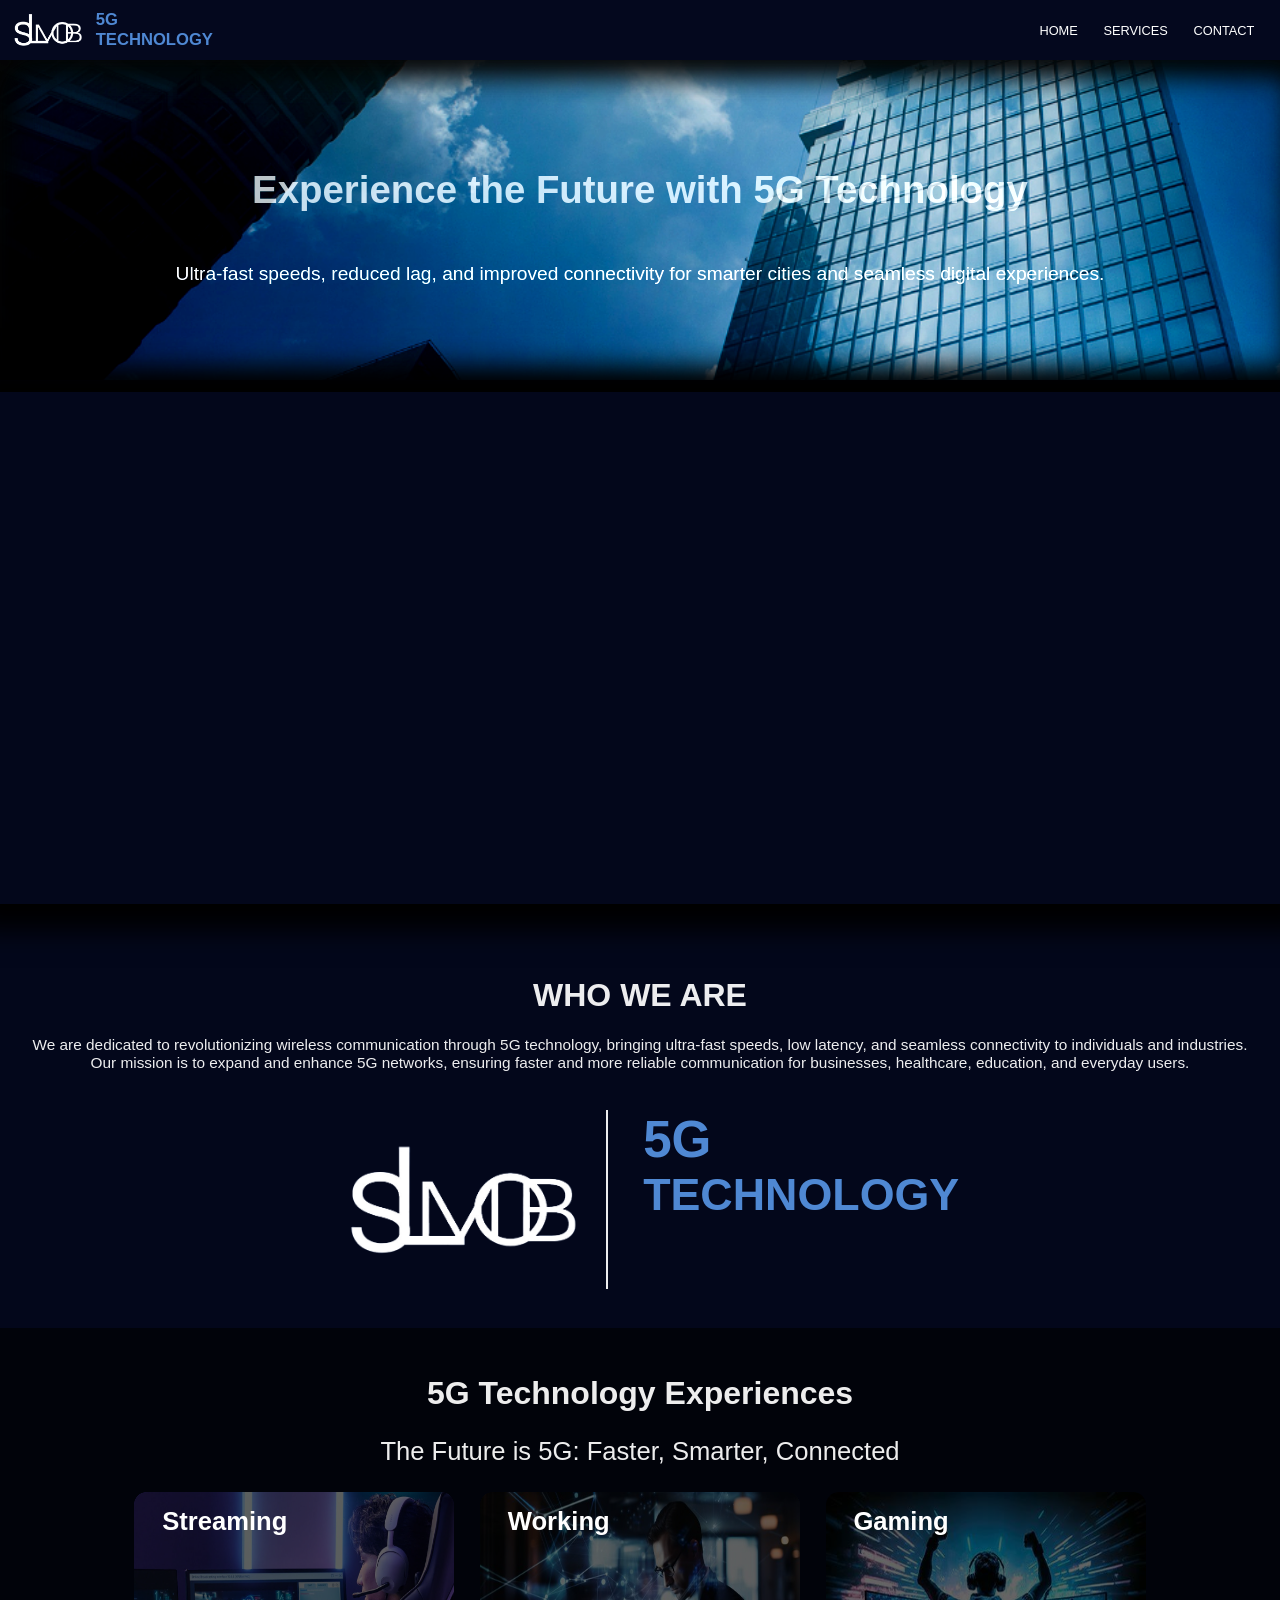
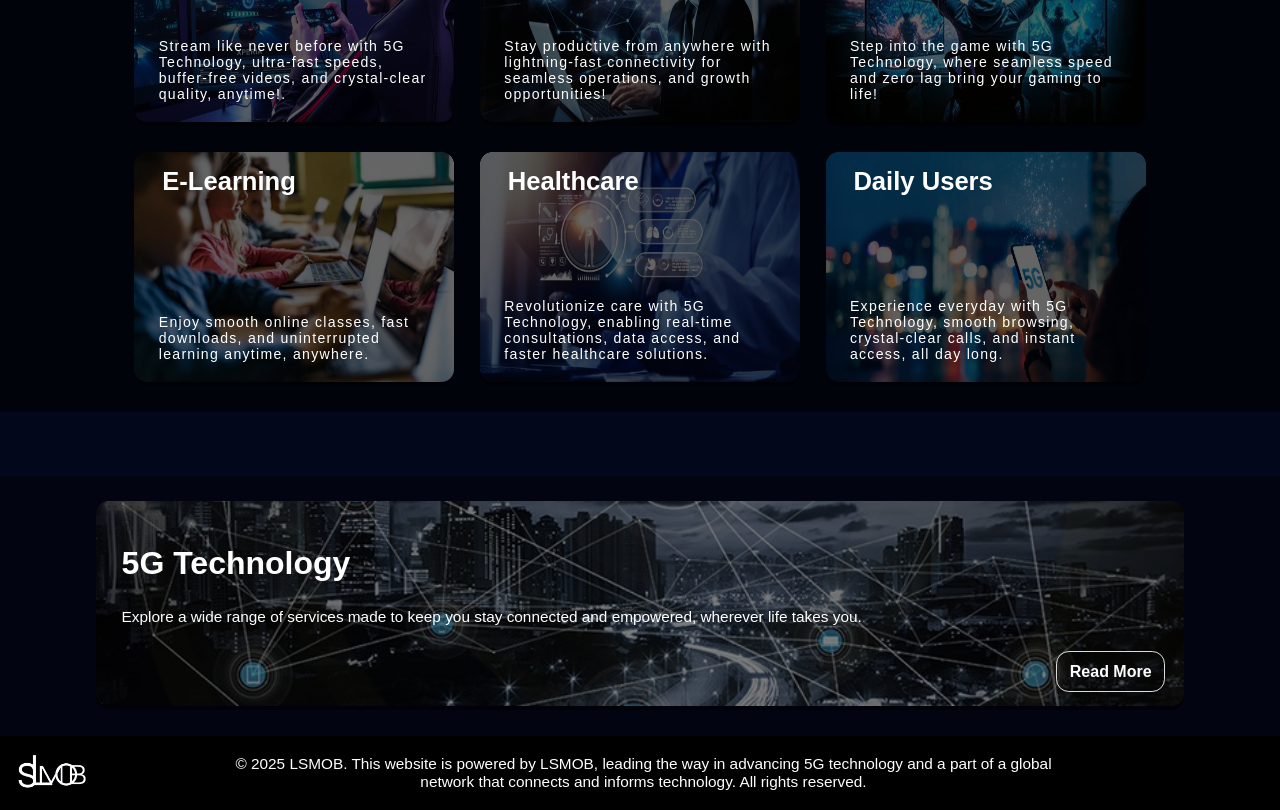
<file: index.html>
<!DOCTYPE html>
<html lang="en">

<head>
    <meta charset="UTF-8">
    <meta name="viewport" content="width=device-width, initial-scale=1.0">
    <title>5G Technology</title>
    <link rel="stylesheet" href="style.css">
</head>

<body>
    <nav class="navbar">
        <div class="logo">
            <img src="img/Lsmob.png" alt="LSMOB LOGO">
            <div style="margin-left: 1vw;">
                <strong>5G</strong><br>
                <span>TECHNOLOGY</span>
            </div>
        </div>
        <ul class="nav-links">
            <li><a href="index.html">HOME</a></li> 
            <li><a href="services.html">SERVICES</a></li>
            <li><a href="contact.html">CONTACT</a></li>
        </ul>
    </nav>


    <section class="hero">
        <h1>Experience the Future with 5G Technology</h1>
        <p>Ultra-fast speeds, reduced lag, and improved connectivity for smarter cities and seamless digital
            experiences.</p>
    </section>

    <section class="vid">
        <video autoplay loop muted plays-inline>
            <source src="video/5glogo.mp4">
        </video>

    </section>


    <div class="container1">
        <h1>WHO WE ARE </h1>
        <p>We are dedicated to revolutionizing wireless communication through 5G technology, bringing ultra-fast speeds,
            low latency, and seamless connectivity to individuals and industries. Our mission is to expand and enhance
            5G networks, ensuring faster and more reliable communication for businesses, healthcare, education, and
            everyday users.</p>

        <div class="logo2">
            <img class="img2" src="img/Lsmob.png" alt="LSMOB LOGO">
            <div style="margin-left: 10px;">
                <strong>5G</strong><br>
                <span>TECHNOLOGY</span>
            </div>
        </div>

        <div class="exp">
            <h1>5G Technology Experiences</h1>
            <p>The Future is 5G: Faster, Smarter, Connected</p>


            <div class="image-container">
                <div class="image-box">
                    <img src="img/gamingg.jpg" alt="Streaming">
                    <div class="overlay">
                        <div class="title">Streaming</div>
                        <div class="description">Stream like never before with 5G Technology, ultra-fast speeds,
                            buffer-free
                            videos, and crystal-clear quality, anytime!.</div>
                    </div>
                </div>

                <div class="image-box">
                    <img src="img/work.jpg" alt="Work">
                    <div class="overlay">
                        <div class="title">Working</div>
                        <div class="description">Stay productive from anywhere with lightning-fast connectivity for
                            seamless operations, and growth opportunities!</div>
                        </div>
                </div>

                <div class="image-box">
                    <img src="img/gaming.jpg" alt="Gaming">
                    <div class="overlay">
                        <div class="title">Gaming</div>
                        <div class="description">Step into the game with 5G Technology, where seamless speed and zero
                            lag
                            bring your gaming to life!</div>
                    </div>
                </div>

                <div class="image-box">
                    <img src="img/educ.webp" alt="Education">
                    <div class="overlay">
                        <div class="title">E-Learning</div>
                        <div class="description">Enjoy smooth online classes, fast downloads, and uninterrupted learning
                            anytime, anywhere.</div>
                    </div>
                </div>

                <div class="image-box">
                    <img src="img/healthcare.jpg" alt="Healthcare">
                    <div class="overlay">
                        <div class="title">Healthcare</div>
                        <div class="description">Revolutionize care with 5G Technology, enabling real-time
                            consultations,
                            data access, and faster healthcare solutions.</div>
                    </div>
                </div>

                <div class="image-box">
                    <img src="img/5gs.webp" alt="5G">
                    <div class="overlay">
                        <div class="title">Daily Users</div>
                        <div class="description">Experience everyday with 5G Technology, smooth browsing,
                            crystal-clear
                            calls, and instant access, all day long.</div>
                    </div>
                </div>
            </div>

        </div>

    </div>

    <div class="ser">
        <div class="serv-container">
            <div class="serv">
                <img src="img/servs.jpg" alt="Streaming" class="img">
                <div class="overlay1">
                    <div class="titlee">5G Technology</div>
                    <div class="descrip">Explore a wide range of services made to keep you stay connected and empowered,
                        wherever life takes you.</div>
                    <div class="link">
                        <a href="services.html" class="read-more-btn">Read More</a>
                    </div>
                </div>
            </div>
        </div>
    </div>
    </div>

   


    <section class="footer">

        <div class="logo3">
            <img class="img3" src="img/Lsmob.png" alt="LSMOB LOGO">
            <p>© 2025 LSMOB. This website is powered by LSMOB, leading the way in advancing 5G technology and a part of
                a global network that connects and informs technology. All rights reserved.</p>
        </div>

    </section>

</body>

</html>
</file>
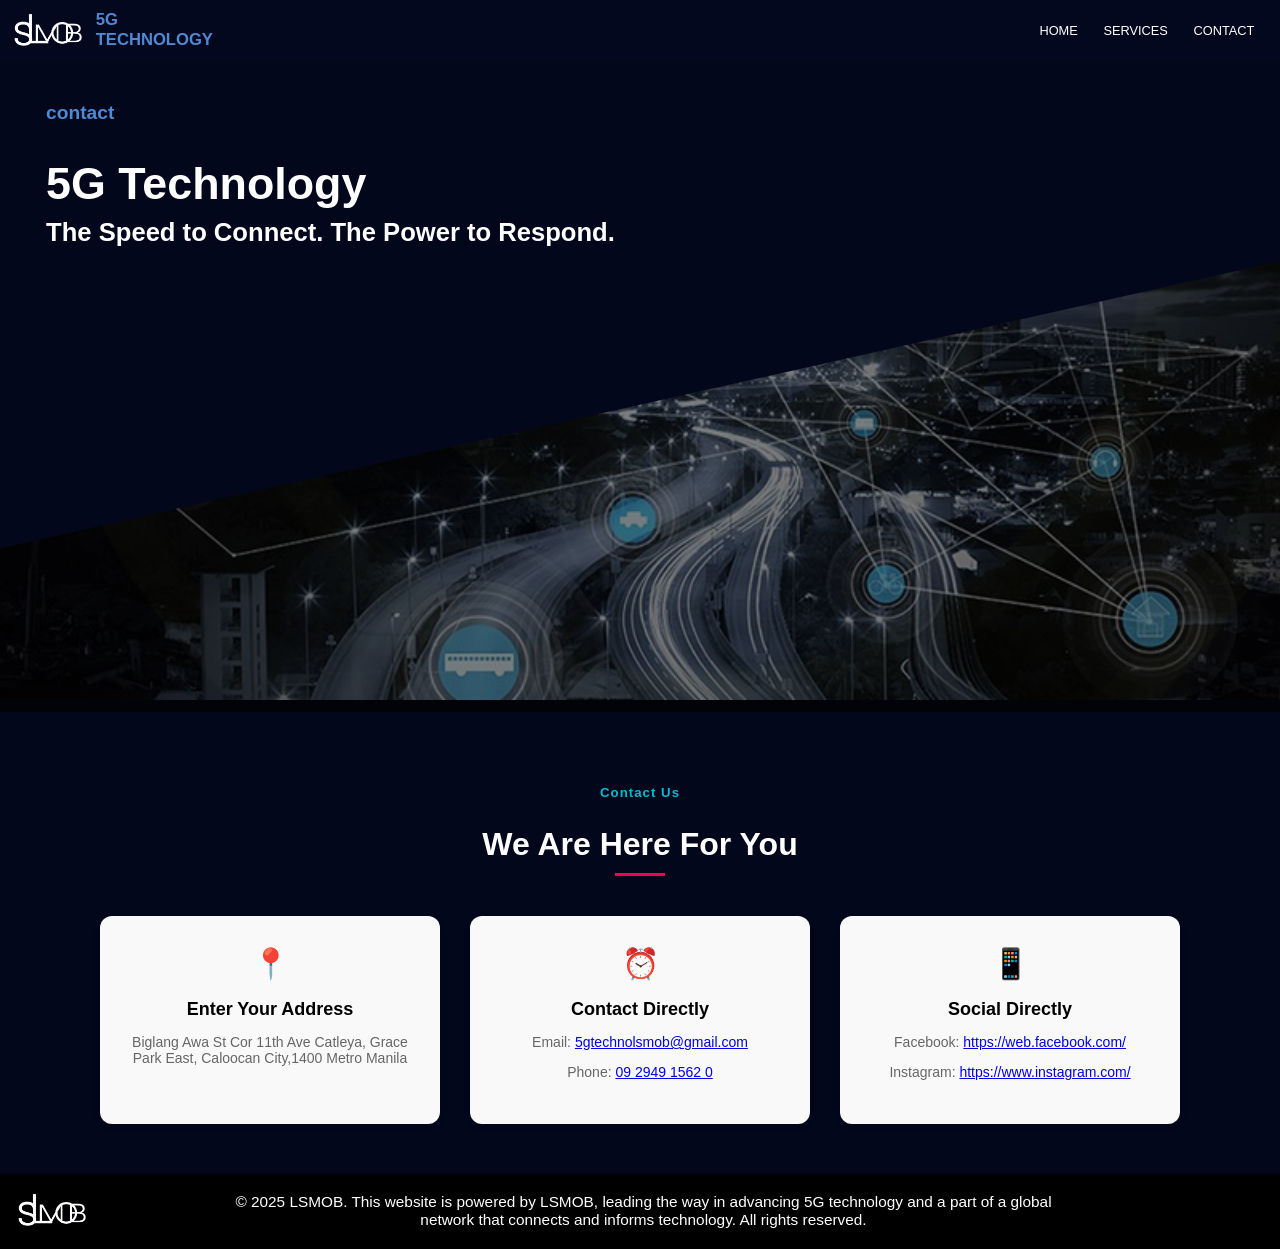
<file: contact.html>
<!DOCTYPE html>

<head>
    <meta charset="UTF-8">
    <meta name="viewport" content="width=device-width, initial-scale=1.0">
    <title>5G for Education</title>
    <link rel="stylesheet" href="style.css">
</head>

<body>
    <nav class="navbar">
        <div class="logo">
            <img src="img/Lsmob.png" alt="LSMOB LOGO">
            <div style="margin-left: 1vw;">
                <strong>5G</strong><br>
                <span>TECHNOLOGY</span>
            </div>
        </div>
        <ul class="nav-links">
            <li><a href="index.html">HOME</a></li>
            <li><a href="services.html">SERVICES</a></li>
            <li><a href="contact.html">CONTACT</a></li>

        </ul>
    </nav>

    <div class="triangle-mask"></div>
    <div class="text">
        <div class="small">contact</div>
        <h1>5G Technology</h1>
        <p>The Speed to Connect. The Power to Respond.</p>
    </div>
    <style>
        .contact-section {
            text-align: center;
            padding: 50px 20px;
        }

        .contact-section h5 {
            color: #00bcd4;
            font-weight: 600;
            margin-bottom: 10px;
            letter-spacing: 1px;
        }

        .contact-section h2 {
            font-size: 32px;
            font-weight: bold;
            margin-bottom: 10px;
            color: white;
        }

        .divider {
            width: 50px;
            height: 3px;
            background: #f50057;
            margin: 10px auto 20px auto;
        }

        .description {
            max-width: 600px;
            margin: 0 auto 40px auto;
            color: #777;
            font-size: 15px;
        }

        .contact-cards {
            display: flex;
            justify-content: center;
            flex-wrap: wrap;
            gap: 30px;
        }

        .card {
            background: #f9f9f9;
            padding: 30px;
            border-radius: 12px;
            box-shadow: 0 2px 10px rgba(0, 0, 0, 0.05);
            max-width: 280px;
            flex: 1;
        }

        .icon {
            font-size: 30px;
            margin-bottom: 10px;
            color: #00bcd4;
        }

        .card h3 {
            margin-bottom: 8px;
            font-size: 18px;
            font-weight: 600;
        }

        .card p {
            font-size: 14px;
            color: #666;
        }

        .social-icons {
            margin-top: 10px;
        }

        .social-icons a {
            margin-right: 15px;
            display: inline-block;
        }

        .social-icons img {
            width: 10px;
            height: 10px;
            vertical-align: middle;
        }
    </style>
    </head>

    <body>
        <section class="contact-section">
            <h5>Contact Us</h5>
            <h2>We Are Here For You</h2>
            <div class="divider"></div>
            <p class="description">
                
            </p>

            <div class="contact-cards">
                <div class="card">
                    <div class="icon">📍</div>
                    <h3>Enter Your Address</h3>
                    <p>Biglang Awa St Cor 11th Ave Catleya, Grace Park East, Caloocan City,1400 Metro Manila</p>
                </div>
                <div class="card">
                    <div class="icon">⏰</div>
                    <h3>Contact Directly</h3>

                    <p>Email: <a href="mailto:yourname@example.com">5gtechnolsmob@gmail.com</a></p>
                    <p>Phone: <a href="tel:+1234567890">09 2949 1562 0</a></p>
                </div>
                <div class="card">
                    <div class="icon">📱</div>
                    <h3>Social Directly</h3>
                    <p>Facebook: <a href="https://web.facebook.com/profile.php?id=61575214815223"
                            target="_blank">https://web.facebook.com/</a></p>
                    <p>Instagram: <a href="https://www.instagram.com/yourprofile"
                            target="_blank">https://www.instagram.com/</a></p>
                </div>
            </div>
        </section>

        <section class="footer">

            <div class="logo3">
                <img class="img3" src="img/Lsmob.png" alt="LSMOB LOGO">
                <p>© 2025 LSMOB. This website is powered by LSMOB, leading the way in advancing 5G technology and a
                    part of
                    a global network that connects and informs technology. All rights reserved.</p>
            </div>

        </section>

    </body>

    </html>
</file>
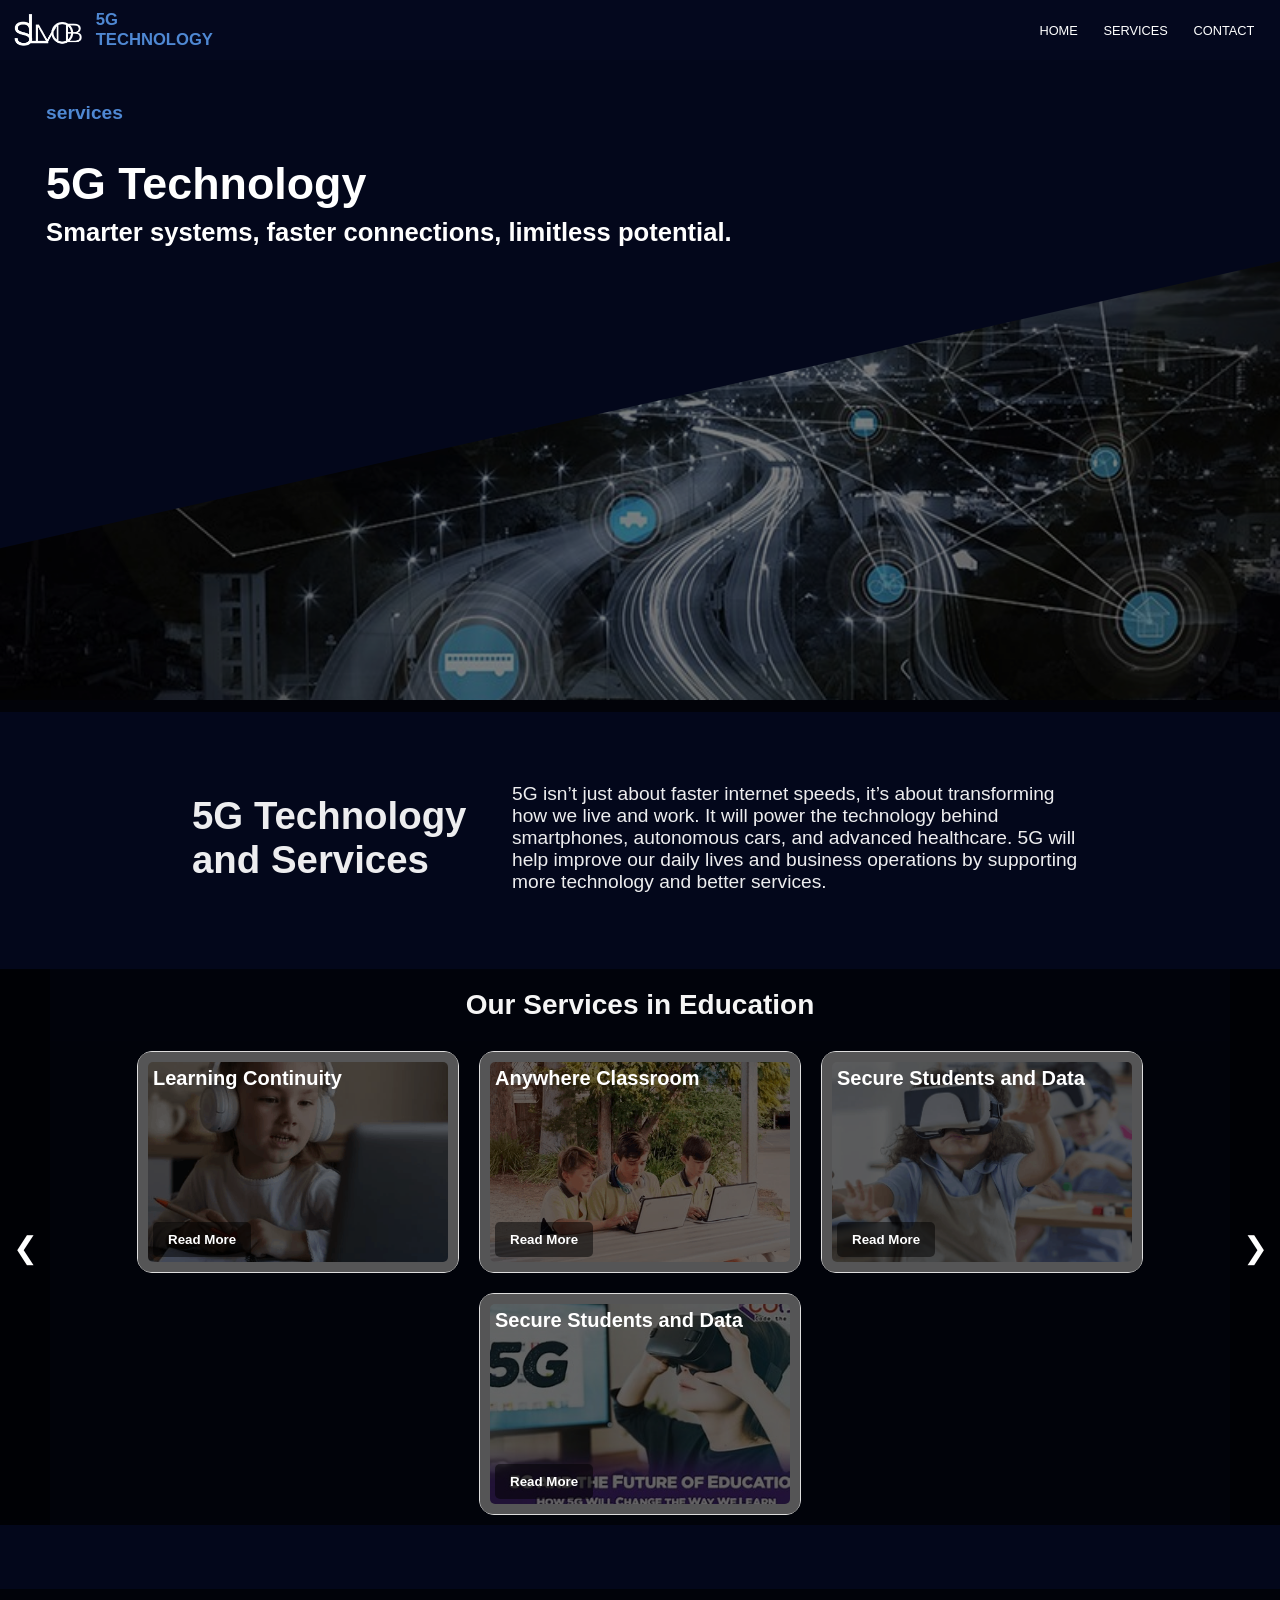
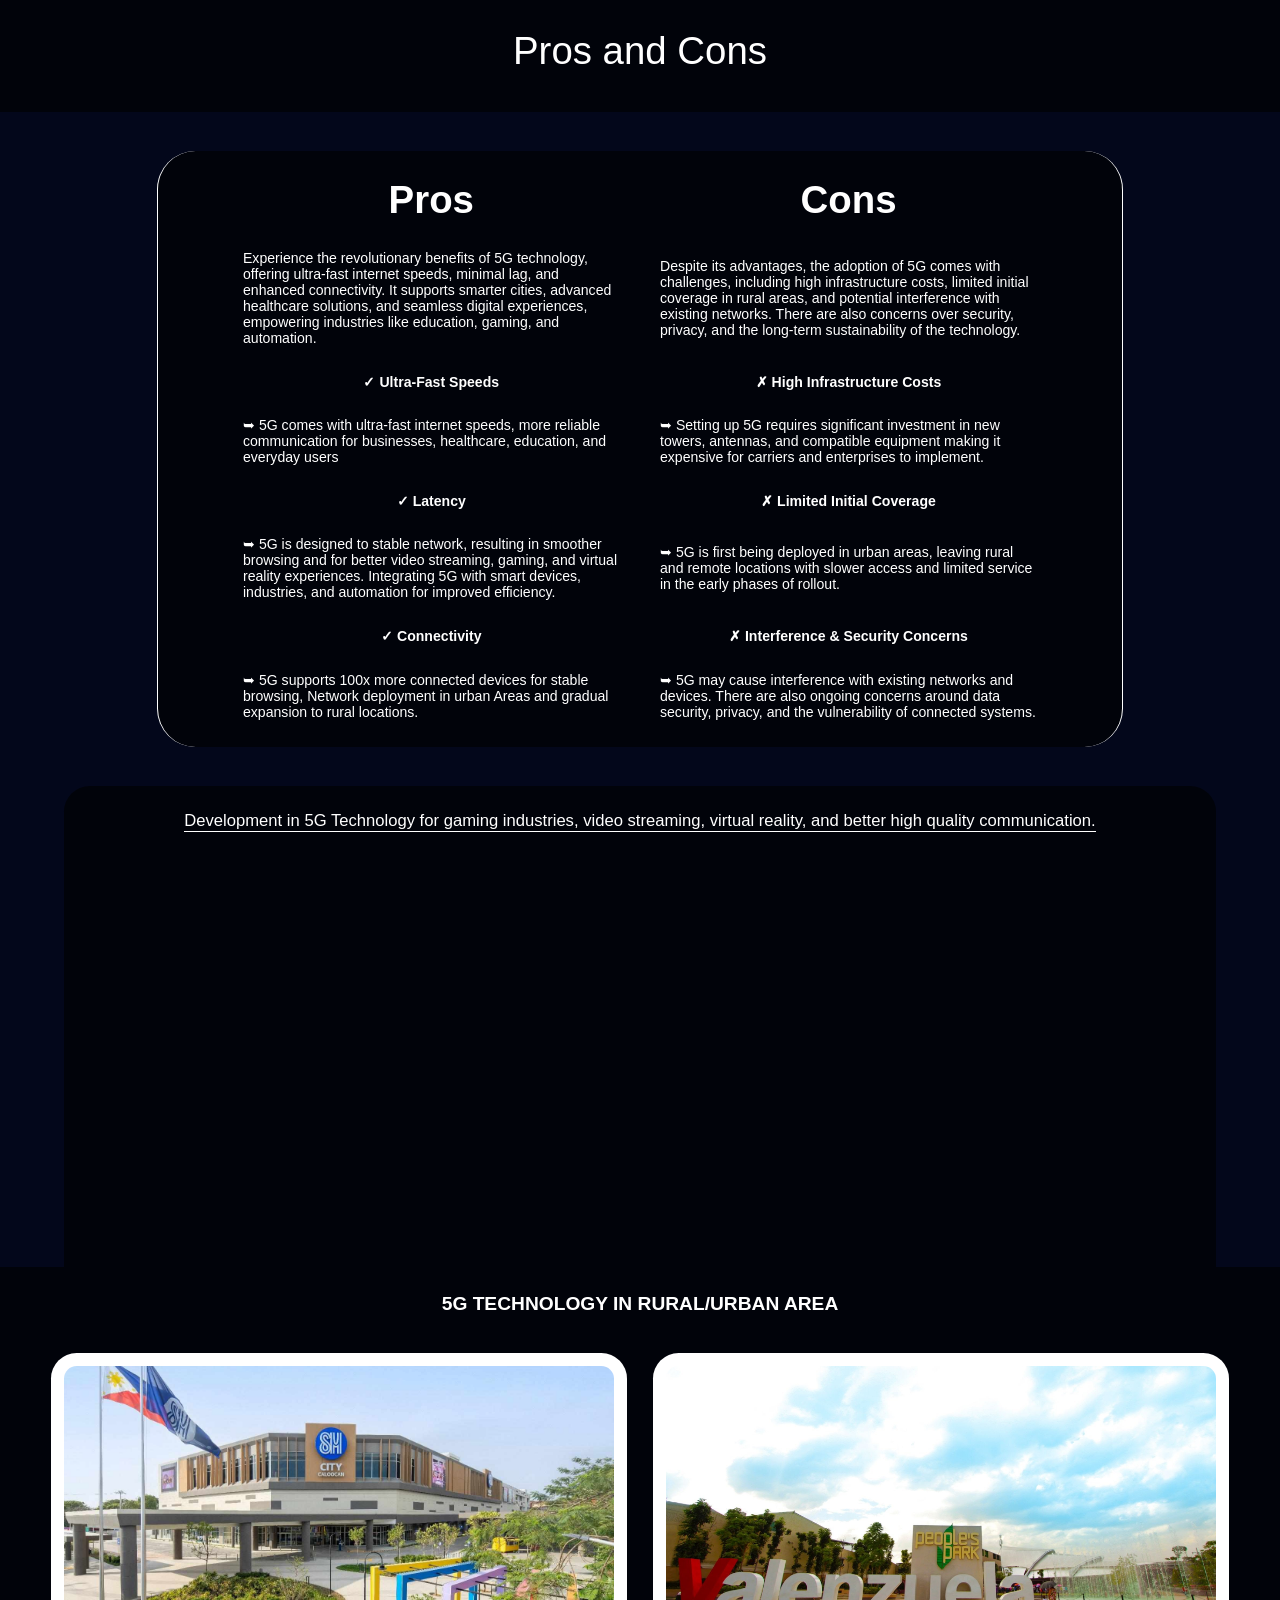
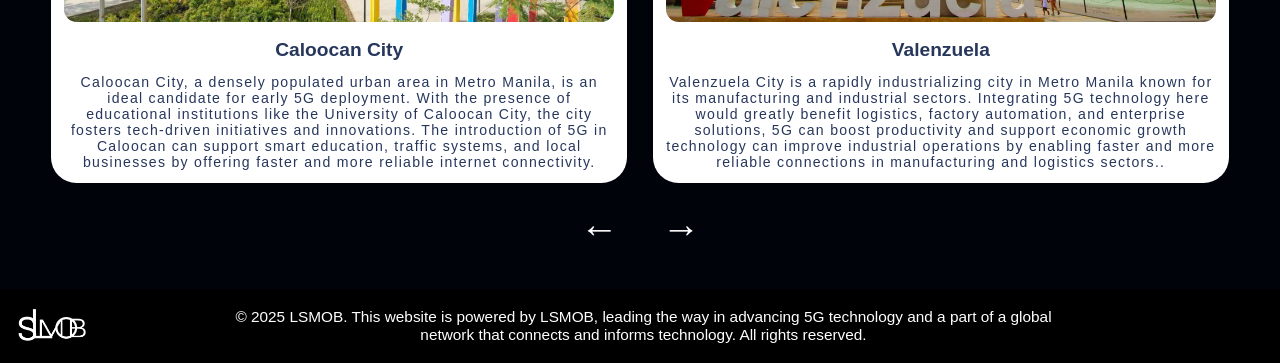
<file: services.html>
<!DOCTYPE html>
<html lang="en">

<head>
    <meta charset="UTF-8">
    <meta name="viewport" content="width=device-width, initial-scale=1.0">
    <title>5G for Education</title>
    <link rel="stylesheet" href="style.css">
</head>

<body>
    <nav class="navbar">
        <div class="logo">
            <img src="img/Lsmob.png" alt="LSMOB LOGO">
            <div style="margin-left: 1vw;">
                <strong>5G</strong><br>
                <span>TECHNOLOGY</span>
            </div>
        </div>
        <ul class="nav-links">
            <li><a href="index.html">HOME</a></li>
            <li><a href="services.html">SERVICES</a></li>
            <li><a href="contact.html">CONTACT</a></li>
        </ul>
    </nav>






    <div class="triangle-mask"></div>
    <div class="text">
        <div class="small">services</div>
        <h1>5G Technology</h1>
        <p>Smarter systems, faster connections, limitless potential.</p>
    </div>

    <div class="matters">
        <h1>5G Technology and Services</h1>
        <p>5G isn’t just about faster internet speeds, it’s about transforming how we live and work. It will power the
            technology behind smartphones, autonomous cars, and advanced healthcare. 5G will help improve our daily
            lives and business operations by supporting more technology and better services.
        </p>
    </div>



    <!-- for arrows and services card -->
    <div class="services-wrapper">
        <h1 id="pageTitle">Our Services in Education</h1>

        <div class="arrow arrow-left" onclick="changePage(-1)">&#10094;</div>

        <!-- Container where cards are inserted -->
        <div class="services-container" id="services">
            <!-- Content dynamically inserted -->
        </div>

        <div class="arrow arrow-right" onclick="changePage(1)">&#10095;</div>
    </div>

    <!-- modal for read more content or description -->
    <div class="modal" id="modal">
        <div class="modal-content" id="modalContent"></div>
    </div>



    <script>
        const modal = document.getElementById('modal'); // modal box
        const modalContent = document.getElementById('modalContent'); //modal content
        const servicesContainer = document.getElementById('services'); // where the cards will appear
        const pageTitle = document.getElementById('pageTitle'); //title at the top


        // pages data 
        const pages = [
            {
                title: 'Our Services in Education',
                cards: [
                    {
                        title: 'Learning Continuity',
                        image: 'img/monica1.gif',
                        content: `
          <h2>5G for Learning Continuity</h2> 
          <ul>
            <li>Failover to 5G for critical applications and internet access</li>
            <li>Cloud management for always-on support</li>
          </ul>
          <p>When council workers dug up the fibre link outside the main campus of a leading private school in
          Melbourne, there was a total loss of internet access for more than 24 hours with serious impact on
          teaching and learning outcomes.</p>
          <p>MobileCorp has since deployed a 5G wireless failover solution to provide link diversity and protect
          against future outages.</p>
          <p>We utilized a Cradlepoint 5G edge router with intelligent traffic prioritisation and cloud management
          to automatically failover to cellular should the dark fibre link be compromised.</p>
        `
                    },

                    {
                        title: 'Anywhere Classroom',
                        image: 'img/hp.gif',
                        content: `
                        <h2>5G for the Anywhere Classroom</h2>
                        <p>5GA smart campus utilizes advanced technology, particularly digital and internet-connected solutions, to enhance the educational environment. This concept revolves around integrating information technology into the fabric of the campus to streamline campus operations, improve learning experiences, and ensure sustainability. At its core, a smart campus is about creating a more efficient, responsive, and adaptive educational ecosystem.</p>
                    `
                        },
                    {
                        title: 'Secure Students and Data',
                        image: 'img/wew.gif',
                        content: `
                        <h2>5G for Secure Students and Data</h2>
                        <p>A smart campus utilizes advanced technology, particularly digital and internet-connected solutions, to enhance the educational environment. This concept revolves around integrating information technology into the fabric of the campus to streamline campus operations, improve learning experiences, and ensure sustainability. At its core, a smart campus is about creating a more efficient, responsive, and adaptive educational ecosystem.</p>
                    `
                        },

                    {
                        title: 'Secure Students and Data',
                        image: 'img/OIP.jpg',
                        content: `
                        <h2>5G for Secure Students and Data</h2>
                        <p>5G technology plays a pivotal role in the development of smart campuses. Its high-speed connectivity and low latency are essential for handling the vast amounts of data generated and used by smart campus systems. 5G enables real-time data processing and supports a wide array of internet-connected devices and applications on campus. This robust connectivity is vital for implementing IoT (Internet of Things) solutions, from smart lighting and climate control to sophisticated security systems and enhanced virtual learning environments. The integration of 5G into campus infrastructure is not just about faster internet; it’s about creating a network that can support the diverse and complex needs of a modern educational institution. This includes supporting a multitude of devices simultaneously, from students’ smartphones and laptops to sensors and smart devices across the campus.</p>
                    `
                        },



                ]
            },

            {
                title: 'Our Services in Business',
                cards: [
                    {
                        title: 'Replace Expensive Wired Cable with Highly Reliable Cellular Connections',
                        image: 'img/img01.jpg',
                        content: `
                        <h2>5G Office Connectivity</h2>
                        <p>Enhancing office productivity with high-speed 5G networks. Reliable connectivity for seamless collaboration and video conferencing.</p>
                   `
                        },
                    {
                        title: 'Industries that Will Benefit from 5G Devices',
                        image: 'img/img2.jpg',
                        content: `
                        <h2> Benefit from 5G Devices</h2>
                        <p>Manufacturing and light industrial: Smart factories will greatly expand the number of sensors used to monitor every aspect of the manufacturing process. 5G makes it possible to monitor more performance parameters along the assembly line, collecting more granular information about the performance of machines and processes. With the aid of ML and AI, 5G networks will enable constant incremental refinement, improving quality and productivity and lowering costs.
Healthcare: When an ambulance is called, every second counts. With 5G, hospital doctors can work with field paramedics to diagnose the patient before and during transport, using high-resolution video and patient telemetry, saving precious time and in some cases lives. In addition, with 5G, telehealth services can be expanded, especially into rural areas.</p>
                        `
                    },
                    {
                        title: ' 5G Solutions for Business, Industry and Transportation',
                        image: 'img/img3.jpg',
                        content: `
                        <h2>5G Solutions for Business</h2>
                        <p>Digi is continually innovating and expanding our product line-up to meet the needs of enterprise, commercial, industrial and government businesses. Today, with the rapid expansion of 5G, it is the perfect time to evaluate 5G devices with 4G fallback.
 
Here is a brief introduction to Digi’s 5G solutions:
Digi EX50 5G: 5G go-to cellular router with 5G/4G dual connectivity and Wi-Fi 6 for organizations requiring fast, reliable, and secure primary or backup enterprise branch office connectivity. This solution is ready for new use cases such as 5G network slicing, SD-WAN, 4K/8K cameras and AR/VR. With an extended operating temperature range, Digi EX50 5G supports a vast range of enterprise and light industrial use cases, including connectivity for enterprise, retail, manufacturing and warehousing.  
Digi TX64 5G: High performance 5G router with dual redundant communications for complex transit and transportation systems. Digi TX64 5G is FirstNet Ready™, and built with a with powerful quad-core processor, and dual redundant communications for segmented private and public data communication across 5G NR Sub-6 GHz and 4G LTE-Advanced Pro radios – supporting bus, light rail, paratransit and emergency vehicle communications.</p>
                        `
                    },
                    {
                        title: 'Final Thoughts on 5G for Business and Industry',
                        image: 'img/img4.jpg',
                        content: `
                        <h2>5G for Business and Industry</h2>
                        <p>The build-out of 5G networks is ongoing, and the applications and use cases that take advantage of the higher performance and throughput of 5G are also rapidly expanding. We will see this space evolving quickly over the coming years as 5G coverage and hardware availability expands to meet the demand.
 
In terms of innovation enablement, the capabilities 5G presents will fuel the development of new products and services, and begin to deliver value quickly. 5G will help enable more efficient energy grids and infrastructure that can run with minimal human intervention. 5G will also enable connected cities, connected buildings, autonomous vehicles, and a transformation in how we deliver and receive healthcare.
 </p>`
                    }



                ]
            },

            {
                title: 'Our Services in Healthcare',
                cards: [
                    {
                        title: ' 5G, wearable devices, healthcare',
                        image: 'img/img11.jpg',
                        content: `
                        <h2>5G health Monitoring</h2>
                        <p>Google is one of the actors in healthcare communication. They have developed a number of smart devices for healthcare monitoring. For example, consider Google’s Fitbit tracker. It measures the oxygen level in our blood to assist us in determining where there may be an indication of significant changes in our fitness and well-being. It estimates the user’s blood oxygen saturation using optical sensors. The LEDs in the sensors have very low power and are programmed to shut down if the Fitbit device freezes or is unable to find a signal. This device incorporates privacy design principles, allowing users to track blood oxygen trends discreetly. Users must give consent in the Fitbit app to enable this feature, and they can deactivate SpO2 tracking on their Fitbit device at any time. Users can also access and manage their SpO2 data using the Fitbit data export and deletion tools in developing wearables on 5G.</p>
                        `
                    },
                    {
                        title: '5G network for smart continuous monitoring system',
                        image: 'img/img10.jpg',
                        content: `
                        <h2>5G network for Smart</h2>
                        <p>For continuous smart eHealth monitoring, Lloret et al. [17]. presented a 5G-based infrastructure and protocol. It shows how to build a sophisticated eHealth monitoring system for chronic patients. Measurements are taken on the patient’s body using wearable technology, and the data are processed by the patient’s side using a smartphone. This combines machine learning in Big Data from several hospitals, as well as patient data, to identify and make alarms. Research tests were conducted to mimic traffic flow from a large number of users to the database in order to assess the viability of 5G in our construction. Furthermore, the findings revealed that in order to continually monitor a large number of patients, the 5G network should be used since it has short delays and ensures bandwidth is available for all users. Continuous health condition monitoring was developed by Mishra and Agrawal [18] using 5G cellular channels for 24/7 sensing and transmission of physiological data. They chose pulmonary artery pressure and electrocardiogram as early physiological signals for this activity because they can aid in the diagnosis of cardiovascular diseases, the most common silent killers in modern society. It collected physiological data from a user’s body and sent it to a WBAN coordinator using a wireless body area sensor network. By partnering with the underlying sensor networks, this technology is unique in that it allows cellular system subscribers to have an online, round-the-clock health monitor with very minimal power consumption.</p>
                        `
                    },
                    {
                        title: 'Wearable Market growth forecast.',
                        image: 'img/img9.jpg',
                        content:` 
                        <h2>5G Wearable Market growth forecast.</h2>
                        <p>Management of Preventing Infectious Diseases Using 5G
From a social and humanitarian standpoint, 5G communication and IoT are aimed at expanding communication systems in order to improve people’s quality of life. Control measures based on technology could be a valuable instrument in the fight against infectious disease spread. This research looks at the possibilities of upcoming technology such as 5G for regulating infection transmission, managing infectious disease prevention, and assuring health safety. Using current wireless networking solutions such as 5G, the healthcare sector can deliver a uniform, quick, and continuous service to individuals during the spread of disease. It can assist reinforce the robust communication infrastructure of the smart healthcare system in terms of greater reliability, connection stability, ultramassive accessibility, network scalability, and quick response flexibility, enabling pandemic monitoring and prevention [24,25]. Wireless communication technology can aid in the monitoring of virus spread, as well as the improvement of health, treatment, and socioeconomic sectors. In catastrophe situations, hospitals are quickly overwhelmed by the large number of people seeking treatment. Due to a lack of medical professionals and equipment, as well as a limited patient capacity, maintaining control of the situation is challenging. In fact, in pandemic scenarios, things deteriorate due to the virus’s rapid transmission capacity. Avoiding contact between two people, the person seeking treatment and the physician, is a good strategy to avoid this issue.</p>
                        `
                    },
                    {
                        title: 'Involvement of robots in surgery.',
                        image: 'img/img12.jpg',
                        content: `
                        <h2>5G and the Future of Wearables</h2>
                        <p>The ultralow latency of 5G might expand wearables’ capabilities beyond health and wellness in the coming years, bringing new levels of utility to applications that require a remote uplink. Ambient assisted living provided by 5G-powered wearables could provide an effective alternative to live-in care for the elderly. A 5G-enabled wearable that may alert family members or healthcare experts to a dip in blood pressure or an untaken dose of medication could benefit patients’ quality of life and caregivers’ general peace of mind [45,46,47,48,49,50]. In smart homes, wearables may also provide more tailored experiences. Beyond smart locks and learning thermostats, 5G promises to relieve developers from speed constraints and compatibility difficulties, allowing users to enjoy more ambient and intuitive connectivity. It might also pave the way for the next AI-powered virtual assistant—one that caters to every member of the family and gives what they require without prompting. Wearables have the potential to evolve from handy additions to indispensable tools that help people learn more about themselves and their surroundings thanks to 5G. However, for wearables, speed is not the most appealing aspect of 5G. For starters, 5G has significantly reduced latency than 4G. Data transfer time between two places decreases from roughly 20 milliseconds to around 1 millisecond. For most use scenarios, that is near-instant, which is critical for an autonomous car that has to know if its route needs to change right away [51,52,53,54]. The following important categories can be used to categorize major 5G disruptions</p>
                        `
                    }



                ]
            },
        ];

        // simula ng page or services
        let currentPage = 0;



        function renderPage(index) {  // tells which page or services to load.
            pageTitle.textContent = pages[index].title; // change the title at the top based on the title of the selected page
            servicesContainer.innerHTML = ''; // clears the container so the first cards dont mix or duplicate with the next page
            pages[index].cards.forEach((card, i) => { // Loop through all the cards in the page.
                const cardElement = document.createElement('div'); // Creates a new <div> element in the HTML to hold the service card.
                cardElement.className = 'services-card'; // Gives the new <div> a CSS class called services-card (for styling).

                // adds content inside the card
                cardElement.innerHTML = `   
          <img src="${card.image}" alt="${card.title}">
          <div class="overlay">
            <h2>${card.title}</h2>
            <button class="read-more" 
            onclick="openModal(${i})">Read More</button> 
          </div>
        `; // adds content inside the card
                // ${card.image} and ${card.title} come from the pages data.
                // onclick="openModal(${i})">Read More</button> - by clicking the read more, it called the openmodal(), it will open a modal with full details of the selected card.
                servicesContainer.appendChild(cardElement); // adds new card from cardElement, into the services card, so it shows on page.
            });
        }



        function changePage(direction) { //allows navigation between pages, by updating the page and looping.
            currentPage += direction;
            if (currentPage < 0) currentPage = pages.length - 1; // If it's less than 0, go to the last page
            if (currentPage >= pages.length) currentPage = 0; // If it's more than the number of pages, go to the first page
            renderPage(currentPage); // Call the renderPage function to update the page
        }

        function openModal(index) { //  opens a modal (a pop-up) to show more detailed content when a user clicks the "Read More" button on a card. takes an index (which card was clicked) and shows the full content of that card in a modal.
            modalContent.innerHTML = pages[currentPage].cards[index].content; // It inserts the content into the modal using modalContent.innerHTML.
            modal.style.display = 'flex'; // displays the modal by setting the modal.style.display to 'flex'.
        }

        modal.onclick = function (e) { // when the user clicks outside the modal content (anywhere on the background), the modal will close.
            if (e.target === modal) modal.style.display = 'none'; // Close the modal if clicked outside the content
        };

        renderPage(currentPage); // Show the current page when the website first loads
    </script>





    <div class="pc">
        <p>Pros and Cons</p>
    </div>

    <table class="prco">

        <tr class="prcos">
            <th>Pros</th>
            <th>Cons</th>
        </tr>

        <tr>
            <td>Experience the revolutionary benefits of 5G technology, offering ultra-fast internet speeds, minimal
                lag, and enhanced connectivity. It supports smarter cities, advanced healthcare solutions, and seamless
                digital experiences, empowering industries like education, gaming, and automation.</td>
            <td>Despite its advantages, the adoption of 5G comes with challenges, including high infrastructure costs,
                limited initial coverage in rural areas, and potential interference with existing networks. There are
                also concerns over security, privacy, and the long-term sustainability of the technology.</td>
        </tr>


        <tr>
            <th>✓ Ultra-Fast Speeds</th>
            <th>✗ High Infrastructure Costs</th>
        </tr>

        <tr>
            <td>➥ 5G comes with ultra-fast internet speeds, more reliable communication for businesses, healthcare,
                education, and everyday users</td>
            <td>➥ Setting up 5G requires significant investment in new towers, antennas, and compatible equipment making
                it expensive for carriers and enterprises to implement.</td>
        </tr>

        <tr>
            <th>✓ Latency</th>
            <th>✗ Limited Initial Coverage</th>
        </tr>

        <tr>
            <td>➥ 5G is designed to stable network, resulting in smoother browsing and for better video streaming,
                gaming, and virtual reality experiences. Integrating 5G with smart devices, industries, and automation
                for improved efficiency.</td>
            <td>➥ 5G is first being deployed in urban areas, leaving rural and remote locations with slower access and
                limited service in the early phases of rollout.</td>
        </tr>

        <tr>
            <th>✓ Connectivity</th>
            <th>✗ Interference & Security Concerns</th>
        </tr>

        <tr>
            <td>➥ 5G supports 100x more connected devices for stable browsing, Network deployment in urban Areas and
                gradual expansion to rural locations.</td>
            <td>➥ 5G may cause interference with existing networks and devices. There are also ongoing concerns around
                data security, privacy, and the vulnerability of connected systems.</td>
        </tr>
    </table>

    <div class="vid-container">
        <div class="vid-title">
            Development in 5G Technology for gaming industries, video streaming, virtual reality, and better high
            quality communication.
        </div>

        <iframe
            src="https://www.youtube-nocookie.com/embed/iQeaK0NGMnA?loop=1&rel=0&iv_load_policy=3&fs=0&color=white&controls=0&playlist=iQeaK0NGMnA"
            title="What is 5G? | How 5G Works? | 5G: The Next-Gen Network" frameborder="0" class="vid-source">
        </iframe>
    </div>



    <div class="places">
        <div class="title">5G TECHNOLOGY IN RURAL/URBAN AREA</div>

        <div class="content-wrapper" id="content1">
            <div class="place">
                <img src="caloocan.jpg" alt="Rural">
                <div class="card-title">Caloocan City</div>
                <div class="description">Caloocan City, a densely populated urban area in Metro Manila, is an ideal
                    candidate for early 5G deployment. With the presence of educational institutions like the University
                    of Caloocan City, the
                    city fosters tech-driven initiatives and innovations. The introduction of 5G in Caloocan can support
                    smart education, traffic systems, and local businesses by offering faster and more reliable internet
                    connectivity.</div>
            </div>
            <div class="place">
                <img src="valenzuela.jpg" alt="Rural 2">
                <div class="card-title">Valenzuela</div>
                <div class="description">Valenzuela City is a rapidly industrializing city in Metro Manila known for its
                    manufacturing and industrial sectors. Integrating 5G technology here would greatly benefit
                    logistics, factory automation, and enterprise solutions, 5G can boost productivity and support
                    economic
                    growth technology can improve industrial operations by enabling faster and more reliable connections
                    in manufacturing and logistics sectors..</div>
            </div>
        </div>

        <div class="content-wrapper hidden" id="content2">
            <div class="place">
                <img src="quezon.jpg" alt="Urban">
                <div class="card-title">Quezon City</div>
                <div class="description">
                    Quezon City, the largest city in Metro Manila, serves as a hub for government
                    institutions, large corporations, and major universities. Its diverse infrastructure makes it a
                    prime location for 5G expansion. The deployment of 5G would enhance smart city solutions, including
                    public safety, transportation, and e-governance platforms, creating a seamless digital experience
                    for residents and businesses alike.
                </div>
            </div>
            <div class="place">
                <img src="antipolo.jpg" alt="Urban 2">
                <div class="card-title">Antipolo</div>
                <div class="description">
                    As a developing area in Rizal Province, Antipolo City combines urban living
                    with natural attractions. The rollout of 5G in Antipolo would enhance tourism experiences through
                    AR/VR apps and improve telehealth, education, and connectivity in more remote or elevated locations.
                    5G can bridge the urban and rural digital gap by providing better internet access for households,
                    schools, and
                    local enterprises.
                </div>
            </div>
        </div>
        <div class="arrows">
            <button onclick="showPrev()">&#8592</button>
            <button onclick="showNext()">&#8594</button>
        </div>
    </div>

    <script>
        let current = 1;

        function showNext() {
            document.getElementById('content1').classList.add('hidden');
            document.getElementById('content2').classList.remove('hidden');
        }

        function showPrev() {
            document.getElementById('content2').classList.add('hidden');
            document.getElementById('content1').classList.remove('hidden');
        }
    </script>

</html>

<section class="footer">

    <div class="logo3">
        <img class="img3" src="img/Lsmob.png" alt="LSMOB LOGO">
        <p>© 2025 LSMOB. This website is powered by LSMOB, leading the way in advancing 5G technology and a part of
            a global network that connects and informs technology. All rights reserved.</p>
    </div>

</section>
</body>

</html>
</file>
<file: style.css>
body {
            margin: 0vw;
            font-family: Arial, sans-serif;
            background-color: #03071b;
            overflow-x: hidden;

        }

        /*header*/

        .navbar {
            background-color: #090f283b;
            padding: 0.8vw 1vw;
            display: flex;
            align-items: center;
            justify-content: space-between;
        }

        .logo {
            display: flex;
            align-items: center;
            font-size: 1.3vw;
            font-weight: bold;
            color: #4f88d3;
        }

        .logo2 {
            margin-top: 3vw;
            display: flex;
            text-align: left;
            font-size: 3.5vw;
            font-weight: bold;
            color: #4f88d3;
            justify-content: center;
            margin-bottom: 5vw;
        }

        .logo2 strong {
            font-size: 4vw;
        }

        .logo2 .img2 {
            height: 10vw;
            border-right: 0.2vw solid rgba(255, 255, 255, 0.93);
            margin-right: 2vw;
            padding-right: 2vw;
            padding: 2vw;

        }

        .logo img {
            display: block;
            height: 3vw;

        }

        .nav-links {
            list-style: none;
            padding: 0vw;
            margin: 0vw;
            display: flex;
        }

        .nav-links li {
            margin: 0vw 1vw;
        }

        .nav-links a {
            color: #ffffff;
            text-decoration: none;
            font-size: 1vw;
        }

        /*sub header*/

        .hero {
            background: url(img/background.png) no-repeat center center;
            background-size: cover;
            display: flex;
            flex-direction: column;
            justify-content: center;
            align-items: center;
            text-align: center;
            height: 25vw;
            border-bottom: 1vw solid #0b122e;
            border-bottom-width: 1vw;
            filter: brightness(20%);
            filter: contrast(130%);
            box-shadow: 1vw 1vw 2vw 0.5vw rgb(33, 33, 33) inset;
        }

        /*vid 5g*/

        .vid {
            position: relative;
            width: 100%;
            height: 40vw;
            overflow: hidden;
            box-shadow: 0vw 0vw 2vw 2vw rgb(0, 0, 0);

        }

        .vid video {

            position: absolute;
            top: 50%;
            left: 50%;
            transform: translate(-50%, -50%);
            width: 100%;
            height: 100%;
            object-fit: cover;

        }

        /*sub header*/

        .hero h1 {
            font-size: 3vw;
            color: rgba(255, 255, 255, 0.678);
        }

        .hero p {
            font-size: 1.5vw;
            color: rgba(255, 255, 255, 0.93);
        }

        /*who we are*/

        .container1 {
            padding: 2vw;
            text-align: center;
            background: #03071b;
            color: rgba(255, 255, 255, 0.93);
            margin-top: 2vw;

        }

        .container1 h1 {
            font-size: 2.5vw;
        }

        .container1 p {
            font-size: 1.2vw;
        }

        /*experience*/

        .exp {
            padding: 2vw;
            background-color: #0000009e;
            margin: -2vw;

        }

        .exp h1 {
            font-size: 2.5vw;
        }

        .exp p {
            font-size: 2.0vw;
        }

        .image-container {
            display: flex;
            flex-wrap: wrap;
            gap: 2vw;
            justify-content: center;
        }

        .image-box {
            position: relative;
            display: inline-block;
            overflow: hidden;
            border-radius: 1vw;
        }

        .image-box img {
            height: 18vw;
            width: 25vw;
            border-radius: 1vw;
            transition: 0.3s ease;
        }


        .overlay {
            position: absolute;
            top: 0vw;
            height: 100%;
            width: 100%;
            border-radius: 1vw;
            background: rgba(0, 0, 0, 0.6);
            color: white;
            display: flex;
            flex-direction: column;
            gap: 3vw;
            font-size: 5vw;
            font-weight: bold;
            text-align: left;
            justify-content: center;
        }


        .overlay .title {
            font-size: 2vw;
            font-weight: bold;
            margin-left: 1vw;
        }

        .overlay .description {
            font-size: 1.10vw;
            font-weight: normal;
            margin: 0.73vw;
            align-items: center;
        }

        .image-box:hover img {
            transform: scale(1.2);

        }

        /*service-read more*/

        .ser {
            padding: 1vw;
            background-color: #0000005d;
            margin-top: 5vw;
            position: relative;
            margin-bottom: 0vw;
        }

        .serv-container {
            display: flex;
            flex-wrap: wrap;
            justify-content: center;
            padding-top: 1vw;
            padding-bottom: 1vw;
        }

        .serv {
            position: relative;
            display: inline-block;
            overflow: hidden;
            border-radius: 1vw;
        }

        .img {
            height: 16vw;
            width: 85vw;
            border-radius: 1vw;
            transition: 0.3s ease;
            object-fit: cover;
        }

        .overlay1 {
            position: absolute;
            top: 0vw;
            left: 0vw;
            height: 100%;
            width: 100%;
            border-radius: 1vw;
            background: rgba(0, 0, 0, 0.5);
            color: white;
            display: flex;
            flex-direction: column;
            justify-content: center;
            gap: 2vw;
            padding-left: 2vw;
            transition: 0.3s ease;

        }

        .overlay1 .titlee {
            font-size: 2.5vw;
            font-weight: bold;
            margin-top: 2vw;

        }

        .overlay1 .descrip {
            font-size: 1.20vw;
            font-weight: normal;
    
        }

        .serv:hover .img {
            transform: scale(1.1);
        }

        .serv:hover .overlay1 {
            opacity: 1;
            background: rgba(0, 0, 0, 0.3);
        }

        .read-more-btn {
            display: inline-block;
            padding: 0.8vw 1vw;
            color: #ffffff;
            text-decoration: none;
            border: 0.1vw solid #ddd;
            border-radius: 1vw;
            font-weight: bold;
            transition: background 0.3s ease;
            margin-left: 73vw;
        }

        .read-more-btn:hover {
            background-color: #f0f0f071;
            color: #000;
        }

        /*footer*/

        .footer {
            padding: 0.3vw;
            background: rgb(0, 0, 0);
        }

        .logo3 {
            text-align: left;
            justify-content: left;
            display: flex;
        }

        .logo3 .img3 {
            height: 3vw;
            padding: 1vw;
            margin-right: 10vw;
        }

        .logo3 p {
            text-align: center;
            color: white;
            max-width: 65vw;
            font-size: 1.2vw;
        }

        /*tech and services*/

        .triangle-mask {
            position: relative;
            flex-direction: column;
            height: 50vw;
            background-image: url('img/servs.jpg');
            background-size: cover;
            background-position: center;
            clip-path: polygon(170% 0%, 100% 100%, -80% 110%);
            -webkit-clip-path: polygon(100% 0%, 100%, 0% 100%);
            overflow: hidden;
            object-fit: cover;
            border-bottom: 2vw solid #030612;
            border-bottom-width: 1vw;
            filter: contrast(110%);
            filter: brightness(50%);
        }

        .small {
            position: absolute;
            top: 8vw;
            left: 3.6vw;
            color: #4f88d3;
            font-size: 1.5vw;
            font-family: Arial, sans-serif;
            font-weight: bold;
            display: flex;
        }


        .text h1 {
            position: absolute;
            top: 10vw;
            left: 3.6vw;
            color: rgb(255, 255, 255);
            font-size: 3.5vw;
            font-family: Arial, sans-serif;
            font-weight: bold;
            display: flex;

        }

        .text p {

            position: absolute;
            top: 15vw;
            left: 3.6vw;
            color: rgb(255, 255, 255);
            font-size: 2vw;
            font-family: Arial, sans-serif;
            font-weight: bold;
            display: flex;
        }


        .matters {
            color: rgba(255, 255, 255, 0.93);
            margin-top: 1vw;
            display: flex;
            max-width: 70vw;
            align-items: center;
            padding: 3vw;
            margin-left: auto;
            margin-right: auto;
        }

        .matters h1 {
            font-size: 3vw;
            margin-right: 2vw;
        }

        .matters p {
            font-size: 1.5vw;
            max-width: 45vw;
        }

        /*services*/

        .services-container {
            display: grid;
            grid-template-columns: repeat(10, 1fr);
            gap: 10px;
            width: 100%;
            margin: 0 auto;
            font-family: sans-serif;
            background-color: #0000009e;
            padding: 10px;
            padding-top: 100px;
            padding-bottom: 10px;
            position: relative;
            overflow-x: auto;

        }

        .services-container::-webkit-scrollbar {
            height: 2px;
        }

        .services-container::-webkit-scrollbar-thumb {
            background-color: #ddd;
            border-radius: 5px;
        }

        .services-t {
            position: absolute;
            top: 20px;
            left: 35px;
            color: white;
            font-size: 45px;
        }

        .services-container h1 {
            color: white;
        }

        .services-card {
            background-color: rgba(255, 255, 255, 0.835);
            border: 1px solid #dddddd;
            padding: 10px;
            border-radius: 5px;
        }

        .services-card img {
            width: 300px;
            height: 300px;
            border-radius: 5px;
            margin-bottom: 10px;
        }

        .services-card h2 {
            font-size: 20px;
            margin-bottom: 10px;
        }

        .services-card ul {
            list-style-type: disc;
            padding-left: 20px;
            margin-bottom: 10px;
        }

        .services-card li {
            margin-bottom: 5px;
        }

        .services-card p {
            line-height: 1.5;
        }


        /* pros and cons */
        .pc {
            padding: 0.1vw;
            background-color: #0000009e;
            margin-top: 5vw;
            margin-bottom: 3vw;

        }

        .pc p {
            color: white;
            font-size: 3vw;
            font-family: sans-serif;
            text-align: center;
        }

        table {
            justify-content: center;
            color: white;
            margin: 0 auto;
            background: #0000009e;
            width: 100%;
            max-width: 75.5vw;
        }

        table, th, td {
            border: none;
        }

        th, td {
            padding: 1vw 1.5vw;
        }
        .prcos {
            max-width: 75.5vw;
            margin: 0vw auto;
            text-align: center;
            border-left: 0.1vw solid white;
            border-right: 0.1vw solid white;
            font-family: sans-serif;
            padding: 1vw 8vw;
        }
            .prcos th {
                font-size: 3vw;
            }

            .prco {
                max-width: 75.5vw;
                margin: 0vw auto;
                border-left: 0.1vw solid white;
                border-right: 0.1vw solid white;
                font-family: sans-serif;
                font-size: 1.1vw;
                padding: 1vw 5vw;
                border-radius: 3vw;
                margin-bottom: 3vw;              
            }

            /* vid */

            .vid-container {
                    display: flex;
                    flex-direction: column;
                    align-items: center;
                    justify-content: center;
                    background-color: #0000009e;
                    padding-left: 1vw;
                    padding-right: 1vw;
                    padding-top: 2vw;
                    padding-bottom: 2vw;
                    margin-left: 5vw;
                    margin-right: 5vw;
                    border-top-right-radius: 2vw;
                    border-top-left-radius: 2vw;
                }
                
            
            .vid-title {
                color: white;
                font-family: sans-serif;
                font-size: 1.3vw;
                border-bottom: 0.1vw solid white;
                text-align: center;
                margin-bottom: 2vw;
            }
            
            .vid-source {
                border: none;
                width: 70vw;
                height: 30vw;
            }
            
            
            

            /* rural and urban place */

            .places {
                background-color: #0000009e;
                color: white;
                padding: 2vw;
                text-align: center;
            }

            .title {
                font-size: 1.5vw;
                letter-spacing: auto;
                font-weight: bold;
                margin-bottom: 3vw;
            }

            .content-wrapper {
                display: flex;
                justify-content: center;
                align-items: center;
                gap: 2vw;
                transition: all 0.3s ease;
            }

            .place {
                background-color: white;
                color: #27375C;
                border-radius: 2vw;
                padding: 1vw;
                width: 43vw;
                transition: all 0.3s ease;
            }

            .place img {
                width: 100%;
                height: 20vw;
                object-fit: cover;
                border-radius: 1vw;
            }


            .card-title {
                font-weight: bold;
                margin-top: 1vw;
                margin-bottom: 1vw;
                font-size: 1.5vw;

            }

            .description {
                font-size: 1.1vw;
                letter-spacing: 0.1vw;
            }

            .arrows {
                font-size: 5vw;
                cursor: pointer;
                margin: 0vw 5vw;
            }

            .arrows button {
                background: none;
                border: none;
                color: white;
                font-size: 3vw;
                cursor: pointer;
                padding: 1vw;
                transition: transform 0.2s ease;
            }

            .arrows button:hover {
                transform: scale(1.2);
                color: #5da3ff;
            }

            .hidden {
                display: none;
            }


              /* Title inside the container */
              .services-wrapper h1 {
              text-align: center;
               font-size: 28px;
               color: whitesmoke;
               background: rgba(0, 0, 0, 0.6);
               padding: 20px;
               margin-bottom: 0vw;
               
               
             }
            
              /* arrow */
              .services-wrapper {
                position: relative;
              }
              /* arrow */

          
              /* container */
              .services-container {
                display: flex;
                flex-wrap: wrap;
                justify-content: center;
                gap: 20px;
                padding: 10px;
                box-sizing: border-box;
              }
               
              /* container */
          
              /* card */
              .services-card {
                position: relative;
                width: 300px;
                height: 200px;
                border-radius: 15px;
                transition: transform 0.5s;
              }
              /* card */


             /* hover overlay effet */
              .services-card:hover {
                transform: scale(1.05);
              }
              /* hover overlay effet */
          
              /* img */
              .services-card img {
                width: 100%;
                height: 100%;
                object-fit: cover;
                display: block;
              }
              /* img */
          

              /* overlay in services */
              .overlay {
                position: absolute;
                top: 0;
                left: 0;
                width: 100%;
                height: 100%;
                background: rgba(0, 0, 0, 0.6);
                display: flex;
                flex-direction: column;
                justify-content: space-between;
                padding: 15px;
                box-sizing: border-box;
              }
              /* overlay in services */
          
              /* overlay title */
              .overlay h2 {
                font-size: 20px;
                margin: 0;
              }
              /* overlay title */
          

              /* button */
              .read-more {
                background-color: rgba(0, 0, 0, 0.5);
                border: none;
                padding: 10px 15px;
                color: white;
                cursor: pointer;
                font-weight: bold;
                border-radius: 5px;
                align-self: flex-start;
              }
              /* button */
          

              /* navigation arrow */
              .arrow {
                position: absolute;
                top: 0;
                bottom: 0;
                width: 50px;
                background: rgba(0, 0, 0, 0.5);
                color: white;
                font-size: 30px;
                display: flex;
                align-items: center;
                justify-content: center;
                cursor: pointer;
                z-index: 2;
              }
              /* navigation arrow */
          
              .arrow-left {
                left: 0;
              }
          
              .arrow-right {
                right: 0;
              }
          
              .modal {
                display: none;
                position: fixed;
                top: 0;
                left: 0;
                width: 100%;
                height: 100%;
                background-color: rgba(0, 0, 0, 0.8);
                justify-content: center;
                align-items: center;
                z-index: 3;
              }

              /* modal content */
              .modal-content {
                background-color: rgba(16, 15, 15, 0.979);
                color: white;
                padding: 20px;
                border-radius: 10px;
                max-width: 600px;
              }
              /* modal content */
</file>
